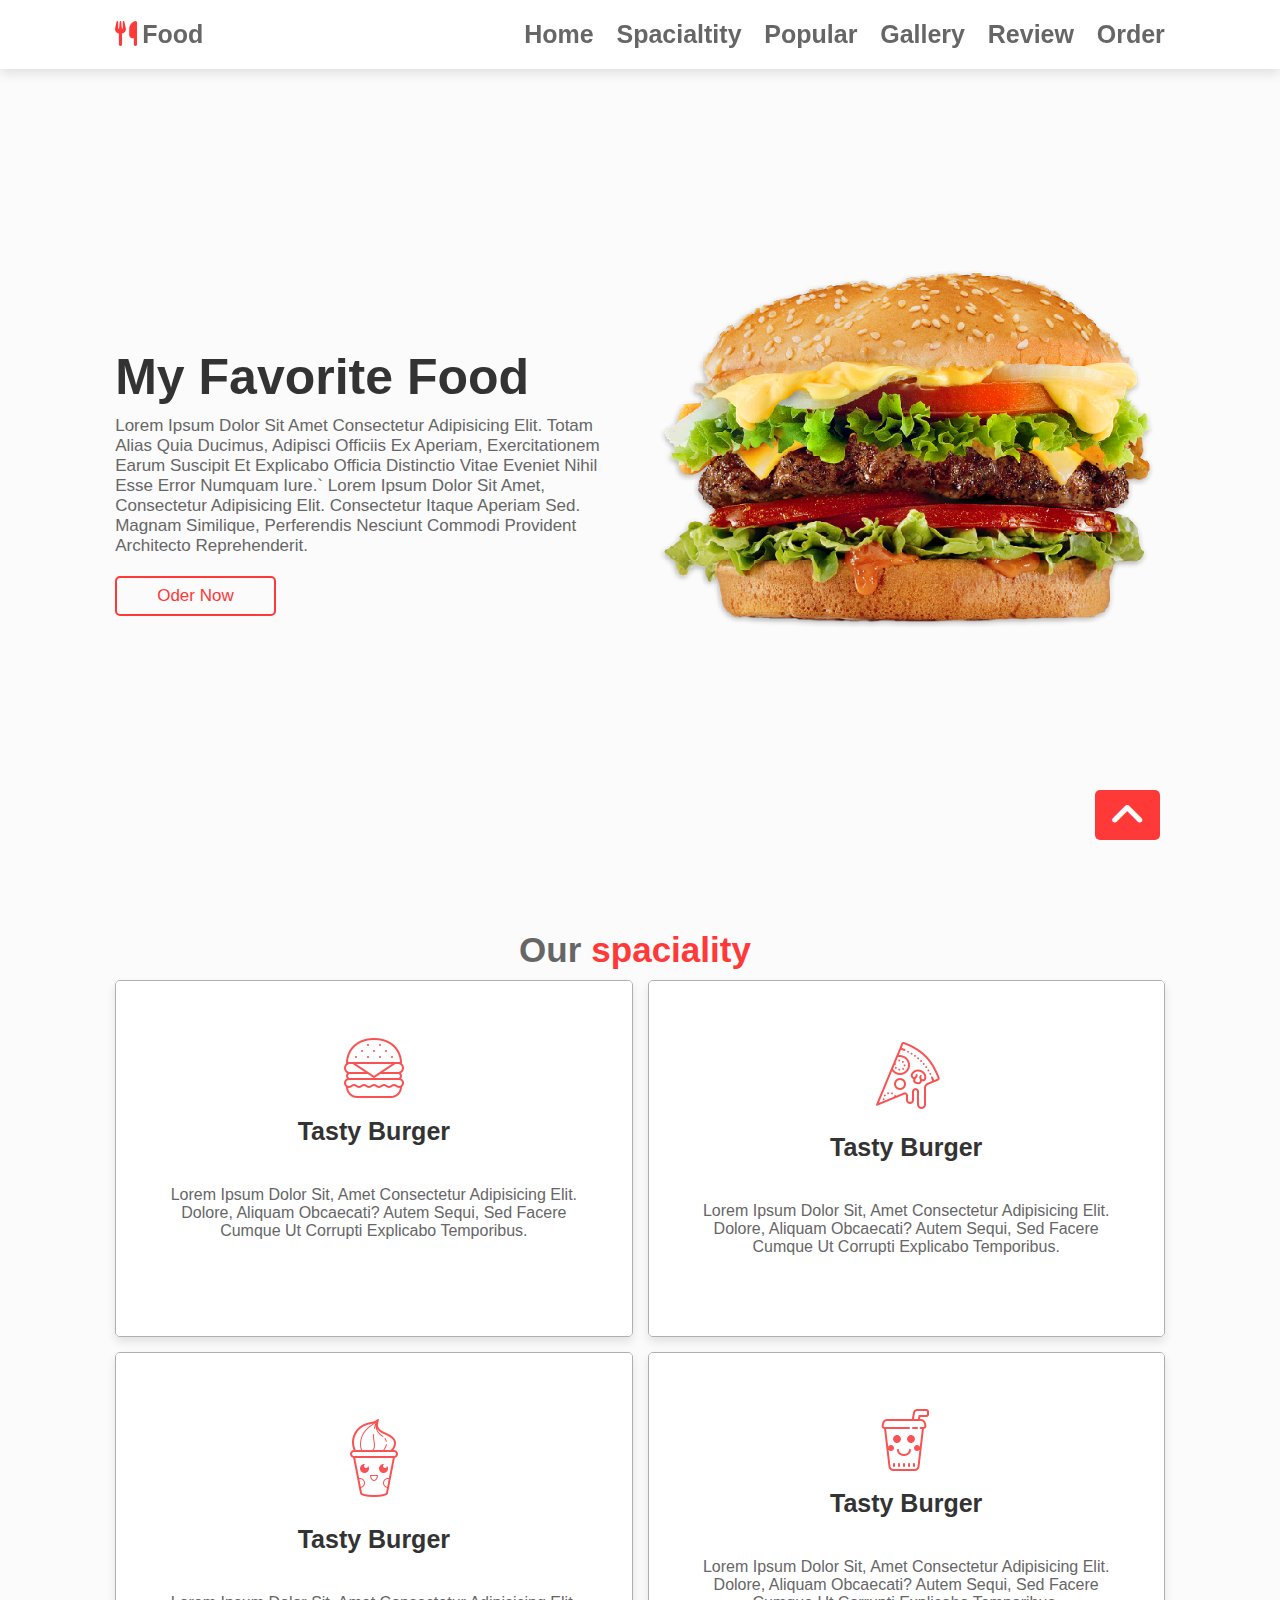
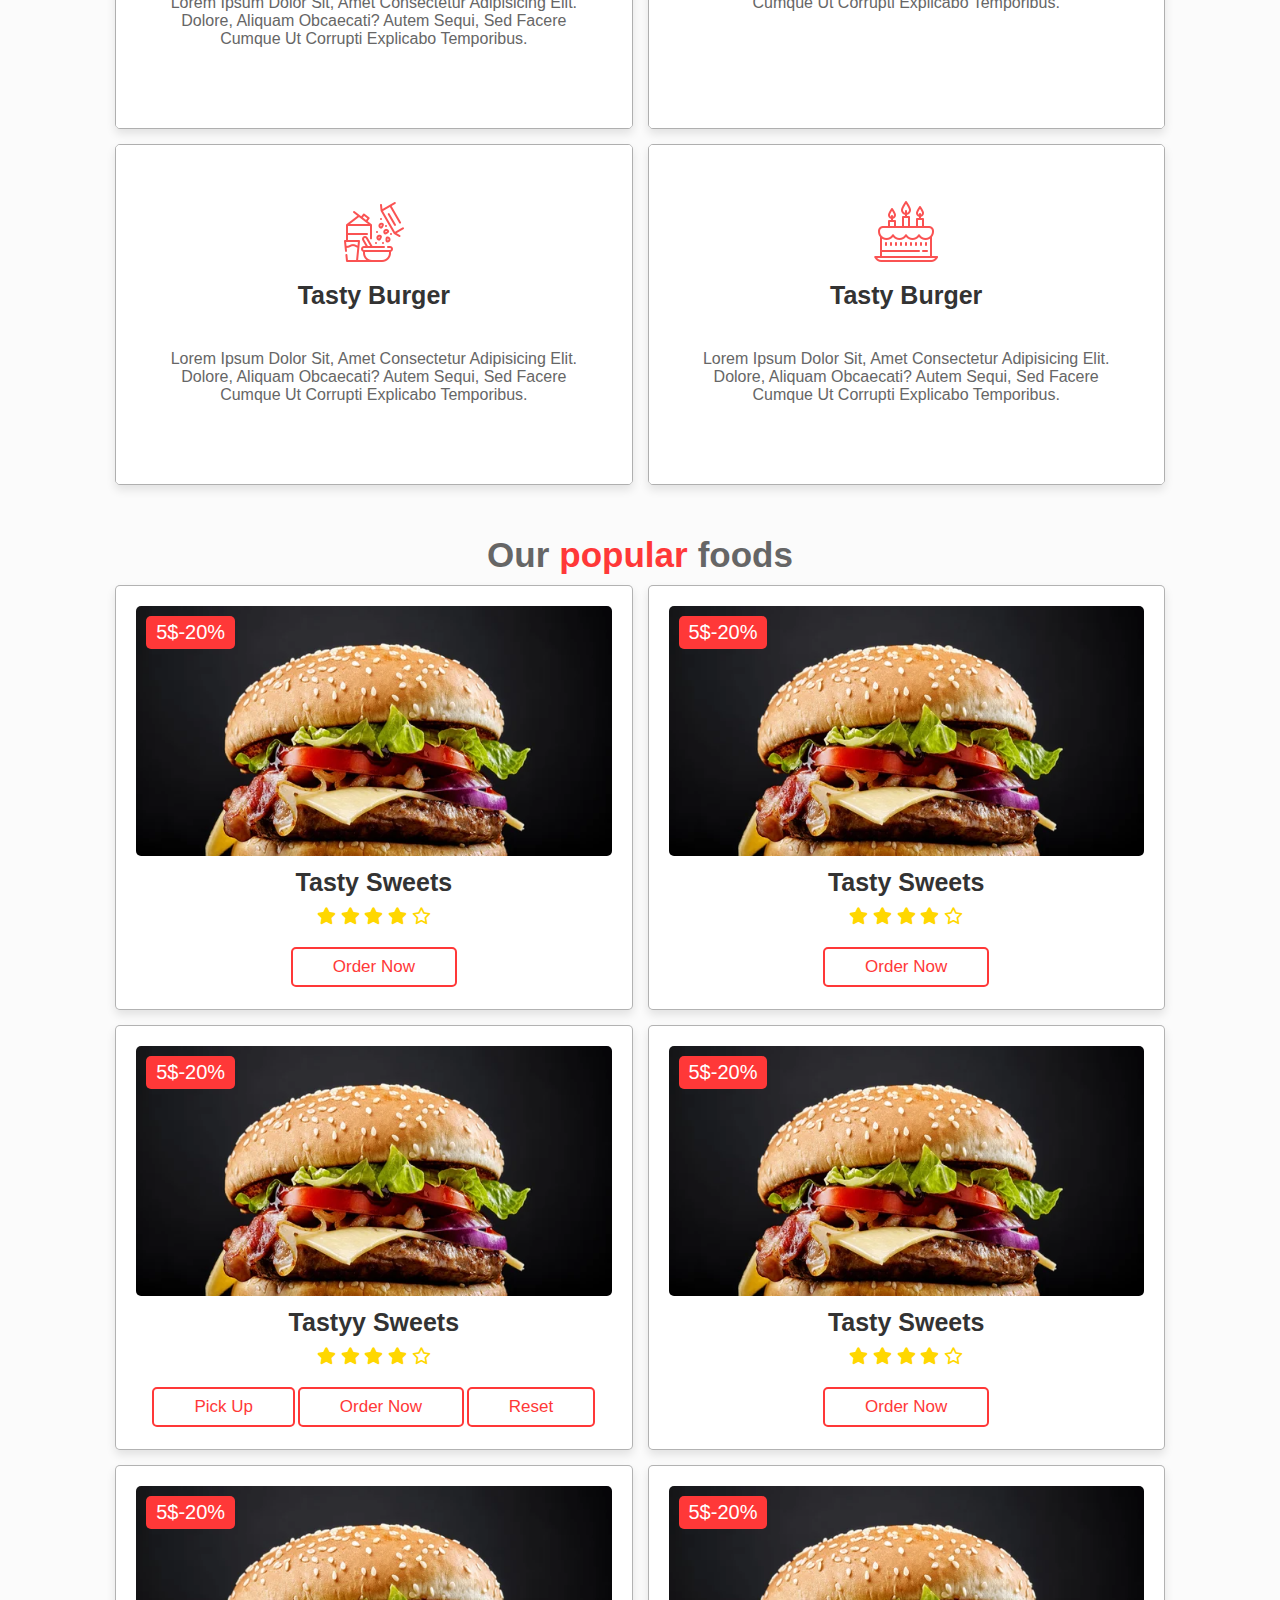
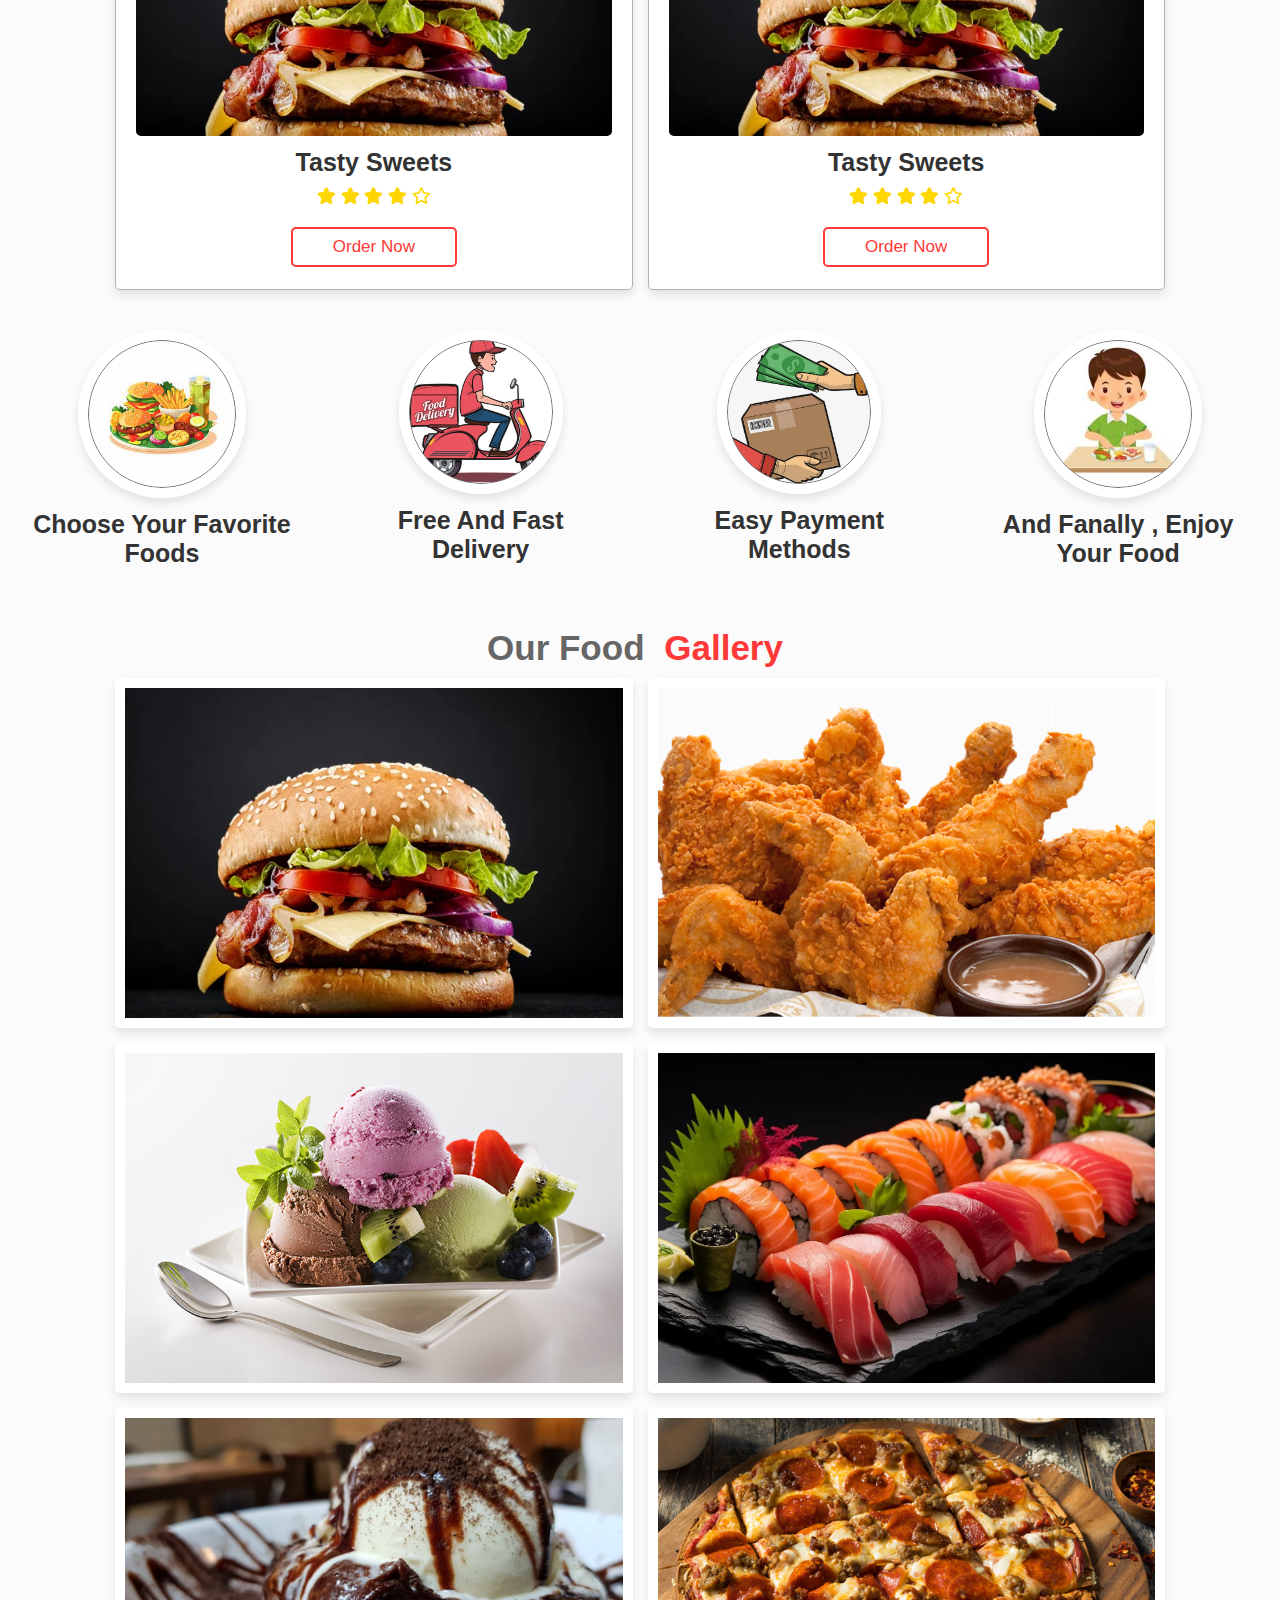
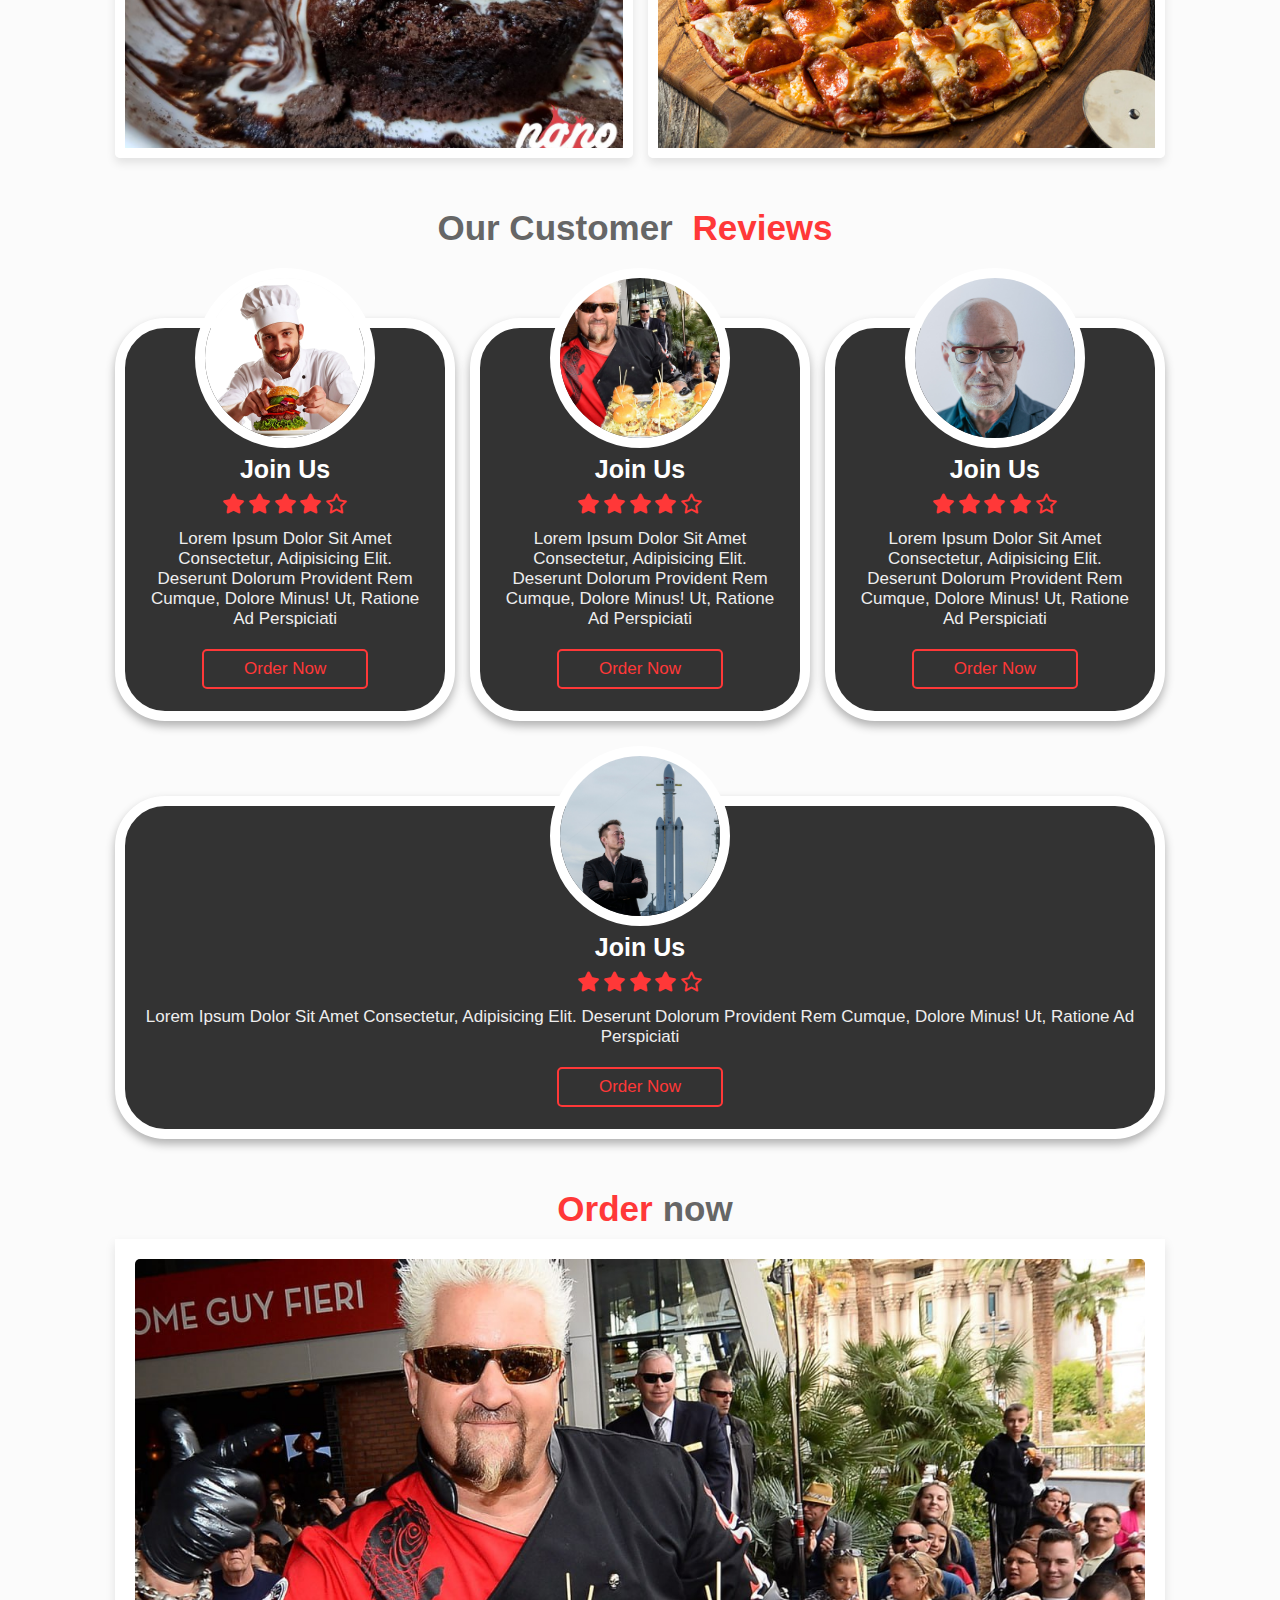
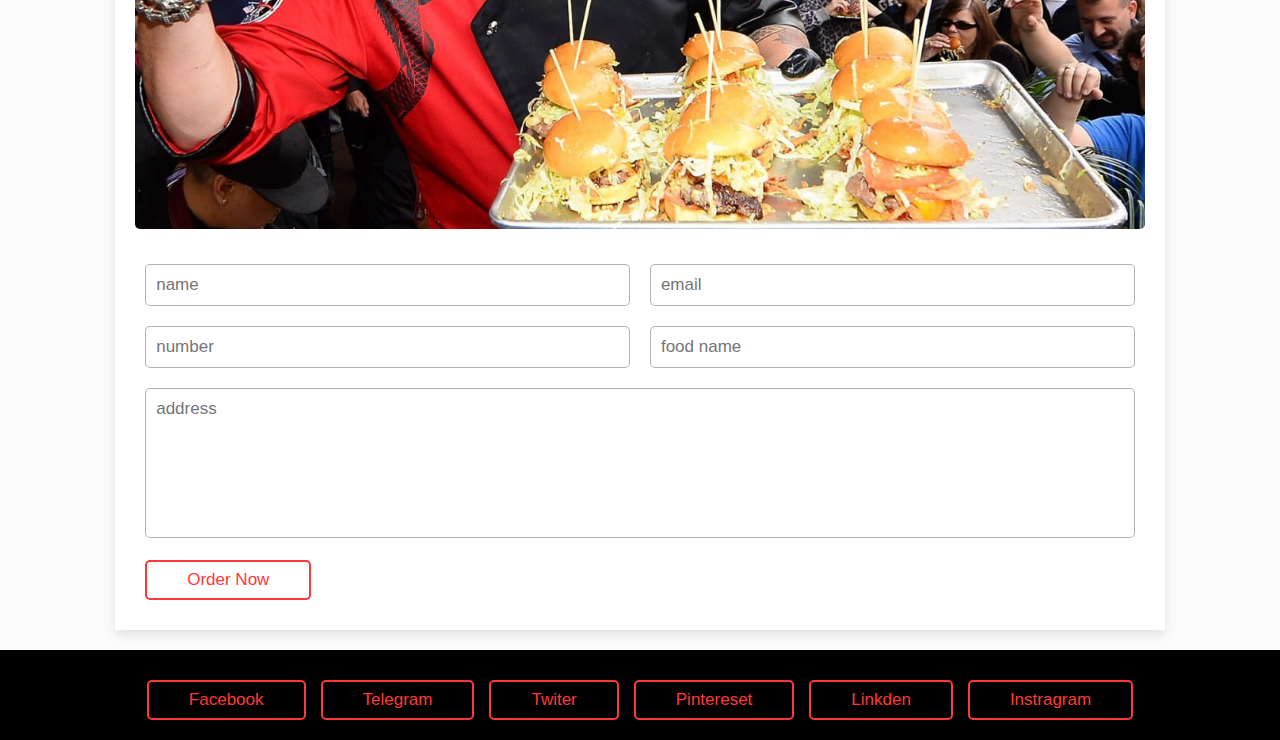
<file: index.html>
<!DOCTYPE html>
<html lang="en">
<head>
    <meta charset="UTF-8">
    <meta name="viewport" content="width=device-width, initial-scale=1.0">
    <title>Document</title>
    <link rel="stylesheet" href="menu.css">
    <link rel="stylesheet" href="https://cdnjs.cloudflare.com/ajax/libs/font-awesome/4.7.0/css/font-awesome.min.css">
    <link rel="stylesheet" href="https://cdnjs.cloudflare.com/ajax/libs/font-awesome/6.7.2/css/all.min.css">
</head>

<body>
    
<!-- header section start -->
    <header>

        <a href="#" class="logo"><i class="fas fa-utensils"></i>food</a>
        
      <div id="menu-bar" class="fas fa-bars"></div>
        <nav class="navbar">
            <a href="#home">Home</a>
            <a href="#spacialtity">spacialtity</a>
            <a href="#popular">popular</a>
            <a href="#gallery">gallery</a>
            <a href="#reviw">review</a>
            <a href="#order">order</a>
        </nav>

    </header>

<!-- header section end -->

    <section class="home" id="home">
        <div class="contant">
            <h3>My favorite food</h3>
            <p>Lorem ipsum dolor sit amet consectetur adipisicing elit. Totam alias quia ducimus, 
            adipisci officiis ex aperiam, exercitationem earum suscipit et explicabo officia 
            distinctio vitae eveniet nihil esse error numquam iure.`
            Lorem ipsum dolor sit amet, consectetur adipisicing elit.
             Consectetur itaque aperiam sed. Magnam similique, perferendis 
             nesciunt commodi provident architecto reprehenderit.</p>
            <a href="#" class="btn" >oder now</a>
        </div>
        <div class="image">
            <img src="menu/humburger.png" alt="">
        </div>
    </section>

    <!-- menu our  -->
        <section class="spaciality" id="spaciality">

            <h1 class="heading">our<span>spaciality</span></h1>

            <div class="box-contianer">
                <div class="box">
                    <img class="image"  src="menu/b2.jpg" alt="">
                    <div class="contant">
                        <img src="menu/burger.png" alt="">
                        <h3>tasty burger</h3>
                        <p>Lorem ipsum dolor sit, amet consectetur adipisicing elit. Dolore,
                         aliquam obcaecati? Autem sequi, sed facere cumque ut corrupti explicabo temporibus.</p>
                    </div>
                </div>
                <div class="box">
                    <img class="image"  src="menu/pizzas.jpg" alt="">
                    <div class="contant">
                        <img src="menu/pizza.png" alt="">
                        <h3>tasty burger</h3>
                        <p>Lorem ipsum dolor sit, amet consectetur adipisicing elit. Dolore,
                         aliquam obcaecati? Autem sequi, sed facere cumque ut corrupti explicabo temporibus.</p>
                    </div>
                </div>
                <div class="box">
                    <img class="image"  src="menu/ice cramss.jpg" alt="">
                    <div class="contant">
                        <img src="menu/cream.png" alt="">
                        <h3>tasty burger</h3>
                        <p>Lorem ipsum dolor sit, amet consectetur adipisicing elit. Dolore,
                         aliquam obcaecati? Autem sequi, sed facere cumque ut corrupti explicabo temporibus.</p>
                    </div>
                </div>
                <div class="box">
                    <img class="image"  src="menu/ice cramss.jpg" alt="">
                    <div class="contant">
                        <img src="menu/drink.png" alt="">
                        <h3>tasty burger</h3>
                        <p>Lorem ipsum dolor sit, amet consectetur adipisicing elit. Dolore,
                         aliquam obcaecati? Autem sequi, sed facere cumque ut corrupti explicabo temporibus.</p>
                    </div>
                </div>
                <div class="box">
                    <img class="image"  src="menu/b2.jpg" alt="">
                    <div class="contant">
                        <img src="menu/breakfast.png" alt="">
                        <h3>tasty burger</h3>
                        <p>Lorem ipsum dolor sit, amet consectetur adipisicing elit. Dolore,
                         aliquam obcaecati? Autem sequi, sed facere cumque ut corrupti explicabo temporibus.</p>
                    </div>
                </div>
                <div class="box">
                    <img class="image"  src="menu/b2.jpg" alt="">
                    <div class="contant">
                        <img src="menu/cake.png" alt="">
                        <h3>tasty burger</h3>
                        <p>Lorem ipsum dolor sit, amet consectetur adipisicing elit. Dolore,
                         aliquam obcaecati? Autem sequi, sed facere cumque ut corrupti explicabo temporibus.</p>
                    </div>
                </div>
            </div>

        </section>


        <section class="popular" id="popular">

            <h1 class="heading">our<span>popular</span>foods</h1>

                <div class="box-contianer">
                       <div class="box">
                        <span class="price"> 5$-20%</span>
                            <img src="menu/b2.jpg" alt="">
                            <h3> tasty sweets</h3>
                            <div class="stars">
                                <i class="fas fa-star"></i>
                                <i class="fas fa-star"></i>
                                <i class="fas fa-star"></i>
                                <i class="fas fa-star"></i>
                                <i class="far fa-star"></i>
                            </div>
                            <a href="#" class="btn">order now</a>
                       </div>
                       <div class="box">
                        <span class="price"> 5$-20%</span>
                            <img src="menu/b2.jpg" alt="">
                            <h3> tasty sweets</h3>
                            <div class="stars">
                                <i class="fas fa-star"></i>
                                <i class="fas fa-star"></i>
                                <i class="fas fa-star"></i>
                                <i class="fas fa-star"></i>
                                <i class="far fa-star"></i>
                            </div>
                            <a href="#" class="btn">order now</a>
                       </div>
                       <div class="box">
                        <span class="price"> 5$-20%</span>
                            <img src="menu/b2.jpg" alt="">
                            <h3> tastyy sweets</h3>
                            <div class="stars">
                                <i class="fas fa-star"></i>
                                <i class="fas fa-star"></i>
                                <i class="fas fa-star"></i>
                                <i class="fas fa-star"></i>
                                <i class="far fa-star"></i>
        

                            </div>
                            <a href="" class="btn">pick up</a>
                            <a href="#" class="btn">order now</a>
                            <a href="#" class="btn">reset</a>
                       </div>
                       <div class="box">
                        <span class="price"> 5$-20%</span>
                            <img src="menu/b2.jpg" alt="">
                            <h3> tasty sweets</h3>
                            <div class="stars">
                                <i class="fas fa-star"></i>
                                <i class="fas fa-star"></i>
                                <i class="fas fa-star"></i>
                                <i class="fas fa-star"></i>
                                <i class="far fa-star"></i>
                            </div>
                            <a href="#" class="btn">order now</a>
                       </div>
                       <div class="box">
                        <span class="price"> 5$-20%</span>
                            <img src="menu/b2.jpg" alt="">
                            <h3> tasty sweets</h3>
                            <div class="stars">
                                <i class="fas fa-star"></i>
                                <i class="fas fa-star"></i>
                                <i class="fas fa-star"></i>
                                <i class="fas fa-star"></i>
                                <i class="far fa-star"></i>
                            </div>
                            <a href="#" class="btn">order now</a>
                       </div>
                       <div class="box">
                        <span class="price"> 5$-20%</span>
                            <img src="menu/b2.jpg" alt="">
                            <h3> tasty sweets</h3>
                            <div class="stars">
                                <i class="fas fa-star"></i>
                                <i class="fas fa-star"></i>
                                <i class="fas fa-star"></i>
                                <i class="fas fa-star"></i>
                                <i class="far fa-star"></i>
                            </div>
                            <a href="#" class="btn">order now</a>
                       </div>
                </div>

        </section>


        <section class="steps">

                    <div class="box">
                            <img src="menu/choos food.png" alt="">
                            <h3>Choose your favorite foods</h3>
                    </div>
                    <div class="box">
                        <img src="menu/delivery.png" alt="">
                        <h3>free and fast delivery</h3>
                </div>
                <div class="box">
                    <img src="menu/payment.png" alt="">
                    <h3>Easy payment methods</h3>
            </div>
           
        <div class="box">
            <img src="menu/enyo.png" alt="">
            <h3>and fanally , enjoy your food</h3>
    </div>
        </section>

        <section class="gallery" id="gallery">

                <h1 class="heading">our food <span>gallery</span> </h1>

                    <div class="box-contianer">
                        <div class="box">
                            <img src="menu/b2.jpg" alt="">
                             <div class="contant">
                                <h3>tasty food <span>Hamburger</span> </h3>
                                <p>Lorem ipsum dolor sit amet, consectetur adipisicing elit. Quo, voluptatem accusamus voluptatibus architecto, ?</p>
                                <a href="#" class="btn"> order now</a>
                            </div>
                        </div>
                        <div class="box">
                            <img src="menu/checken.png" alt="">
                             <div class="contant">
                                <h3>Chencken fried</h3>
                                <p>Lorem ipsum dolor sit amet, consectetur adipisicing elit. Quo, voluptatem accusamus voluptatibus architecto, ?</p>
                                <a href="#" class="btn"> order now</a>
                            </div>
                        </div>
                        <div class="box">
                            <img src="menu/ice cream.jpg" alt="">
                             <div class="contant">
                                <h3>ice cream</h3>
                                <p>Lorem ipsum dolor sit amet, consectetur adipisicing elit. Quo, voluptatem accusamus voluptatibus architecto, ?</p>
                                <a href="#" class="btn"> order now</a>
                            </div>
                        </div>
                        <div class="box">
                            <img src="menu/suci.jpg" alt="">
                             <div class="contant">
                                <h3>tasty food Suci</h3>
                                <p>Lorem ipsum dolor sit amet, consectetur adipisicing elit. Quo, voluptatem accusamus voluptatibus architecto, ?</p>
                                <a href="#" class="btn"> order now</a>
                            </div>
                        </div>
                        <div class="box">
                            <img src="menu/sweet.jpg" alt="">
                             <div class="contant">
                                <h3>tasty food sweet</h3>
                                <p>Lorem ipsum dolor sit amet, consectetur adipisicing elit. Quo, voluptatem accusamus voluptatibus architecto, ?</p>
                                <a href="#" class="btn"> order now</a>
                            </div>
                        </div>
                        <div class="box">
                            <img src="menu/pizza.jpg" alt="">
                             <div class="contant">
                                <h3>tasty food Pizza hut</h3>
                                <p>Lorem ipsum dolor sit amet, consectetur adipisicing elit. Quo, voluptatem accusamus voluptatibus architecto, ?</p>
                                <a href="#" class="btn"> order now</a>
                            </div>
                    </div>
        </section>


        <section class="review" id="review">

                <h1 class="heading">our customer <span>reviews</span></h1>

                    <div class="box-contianer">

                        <div class="box">
                                <img src="menu/chef.jpg" alt="">
                                <h3>join us</h3>
                                <div class="stars">
                                    <i class="fas fa-star"></i>
                                    <i class="fas fa-star"></i>
                                    <i class="fas fa-star"></i>
                                    <i class="fas fa-star"></i>
                                    <i class="far fa-star"></i>
                                </div>
                                <p>Lorem ipsum dolor sit amet consectetur, adipisicing elit. Deserunt dolorum provident rem cumque, dolore minus!
                                 Ut, ratione ad perspiciati</p>
                                 <a href="#" class="btn"> order now</a>
                        </div>
                        <div class="box">
                            <img src="menu/chef2.jpg" alt="">
                            <h3>join us</h3>
                            <div class="stars">
                                <i class="fas fa-star"></i>
                                <i class="fas fa-star"></i>
                                <i class="fas fa-star"></i>
                                <i class="fas fa-star"></i>
                                <i class="far fa-star"></i>
                            </div>
                            <p>Lorem ipsum dolor sit amet consectetur, adipisicing elit. Deserunt dolorum provident rem cumque, dolore minus!
                             Ut, ratione ad perspiciati</p>
                             <a href="#" class="btn"> order now</a>
                    </div>
                    <div class="box">
                        <img src="menu/cus 1.jpg" alt="">
                        <h3>join us</h3>
                        <div class="stars">
                            <i class="fas fa-star"></i>
                            <i class="fas fa-star"></i>
                            <i class="fas fa-star"></i>
                            <i class="fas fa-star"></i>
                            <i class="far fa-star"></i>
                        </div>
                        <p>Lorem ipsum dolor sit amet consectetur, adipisicing elit. Deserunt dolorum provident rem cumque, dolore minus!
                         Ut, ratione ad perspiciati</p>
                         <a href="#" class="btn"> order now</a>
                </div>
                <div class="box">
                    <img src="menu/elonk.jpg" alt="">
                    <h3>join us</h3>
                    <div class="stars">
                        <i class="fas fa-star"></i>
                        <i class="fas fa-star"></i>
                        <i class="fas fa-star"></i>
                        <i class="fas fa-star"></i>
                        <i class="far fa-star"></i>
                    </div>
                    <p>Lorem ipsum dolor sit amet consectetur, adipisicing elit. Deserunt dolorum provident rem cumque, dolore minus!
                     Ut, ratione ad perspiciati</p>
                     <a href="#" class="btn"> order now</a>
            </div>
                    </div>
        </section>

<!-- contact -->

        <section class="order" id="order">

                <h1 class="heading"><span>order</span>now</h1>

                    <div class="row">

                        <div class="image">

                            <img src="menu/chef2.jpg" alt="">

                        </div>
                        <form action="">
                            <div class="inputBox">
                                <input type="text" placeholder="name">
                                <input type="email" placeholder="email">
                            </div>

                            <div class="inputBox">
                                <input type="number" placeholder="number">
                                <input type="text" placeholder="food name">
                            </div>

                                <textarea placeholder="address" name="" id="" cols="30" rows="10"></textarea>
                                <input type="submit" value="order now" class="btn">
                        </form>
                    </div>
        </section>

        <section class="footer">

                <div class="share">
                    <a href="#" class="btn">facebook</a>
                    <a href="#" class="btn">telegram</a>
                    <a href="#" class="btn">twiter</a>
                    <a href="#" class="btn">pintereset</a>
                    <a href="#" class="btn">linkden</a>
                    <a href="#" class="btn">instragram</a>
                </div>
        </section>

            <a href="#home"  class="fas fa-angle-up " id="scroll-top"></a>

    <!-- js link sctipt -->
     <script src="main.js">
         let st = "hello";

            document.write(st.lastIndexOf("l"));

     </script>
</body>
</html>
</file>
<file: menu.css>
*{
    font-family: sans-serif;
    margin: 0;
    padding: 0;
    box-sizing: border-box;
    text-decoration: none;
    border: none; outline:none;
    text-transform: capitalize;
    transition: all ,2s linear;
}
:root{
    --red:#ff3838;
    --white:#ffff;
    --orang:#ffa500;
}
*::selection{
    background: var(--red);
    color: #fff;
}
html{
    font-size: 62.5%;
    scroll-behavior:smooth;
    overflow-x: hidden;
    scroll-padding-top: 6rem ;
}
body{
     background-color: #fbfbfb; 
}
section{
    padding: 2rem 9%;
}
.heading{
    text-align: center;
    font-size: 3.5rem;
    padding: 1rem;
    color:#666;
}
.heading span{
    text-align: center;
    color: #ff3838;
    padding: 1rem;
}

/* button hover start*/
.btn{
    display: inline-block;
    padding: .8rem 4rem;
    border:.2rem solid var(--red);
    color: var(--red);
    cursor: pointer;
    font-size: 1.7rem;
    border-radius: .5rem;
    z-index: 0;
    margin-top: 1rem;
    position: relative;
    overflow: hidden;
}
.btn::after{
    content: "";
    position: absolute;
    top: 0;  right: 0;
    width:0%;
    height: 100%;
    background-color: var(--red);
    transition: .3s linear;
    z-index: -1;
}
.btn:hover::after{
   width: 100%;
   left: 0;
}
.btn:hover{
    color: #f7f7f7;
}
/* button hover end*/
header{
    position: fixed;
    top:0; left:0; right:0;
    z-index: 1000;
    display: flex;
    align-items: center;
    justify-content: space-between;
    background-color: #fff;
    padding: 2rem 9%;
    box-shadow: 0 .5rem 1rem rgba(0,0,0,.1);
}

header .logo{
    font-size: 2.5rem;
    font-weight: bolder;
    color: #666;
}

header .logo i{
    padding-right: .5rem;
    color: var(--red);
}
header .navbar a{
    font-size: 2.5rem;
    margin-left: 2rem;
    color: #666;
    font-family: sans-serif;
    font-weight: bolder;
  
}
header .navbar a:hover{
    color: var(--red);
    background: var(--red);
}
#menu-bar{
    font-size: 3rem;
    border: .1rem solid #666;
    color: #666;
    cursor: pointer;
    border-radius: .3rem;
    border: .5rem 1.5rem;
    display: none;

}
.home{
    display: flex;
    flex-wrap: wrap;
    gap: 1.5rem;
    min-height: 100vh;
    align-items: center;

}
.home .contant{
    flex:1 1 40rem;
    padding-top: 6.5rem;
}
.home .image{
    flex:1 1 40rem;
}
.home .image img{
    width:100%;
    padding: 1rem;
    animation:float 3s linear infinite;
}
@keyframes float {

    0%, 100%{
        transform: translateY(0rem);
    }
    50%{
        transform: translateY(3rem);
    }
}

.home .contant h3{
    font-size: 5rem;
    color: #333;

}
.home .contant p{
    font-size: 1.7rem;
    color: #666;
    padding: 1rem 0 ;

}

.spaciality .box-contianer{
    display: flex;
    flex-wrap: wrap;
    gap:1.5rem;
}
.spaciality .box-contianer .box{
    flex:1 1 43rem;
    position: relative;
    overflow: hidden;
    box-shadow: 0 .5rem 1rem rgba(0,0,0,.1);
    border: .1rem solid rgba(0,0,0,.3);
    cursor: pointer ;
    border-radius: .5rem;

}
.spaciality .box-contianer .box .image{
    height: 100%;
    width: 100%;
    object-fit: cover;
    position: absolute;
    top:-100%; left:0;
    transition: all ,1s linear;

}
.spaciality .box-contianer .box .contant{
    text-align: center;
    justify-content: center;
    background: #ffff;
    padding:4rem;
    transition: all ,1s linear;
    height: 100%;
    width: 100%;
}   
.spaciality .box-contianer .box .contant img{
    margin: 1.5rem 0;
}
.spaciality .box-contianer .box .contant h3{
    font-size: 2.5rem;
    color: #333;
}
.spaciality .box-contianer .box .contant p{
    font-size: 1.6rem;
    color: #666;
    padding: 4rem 0;
}
.spaciality .box-contianer .box:hover img{
    top: 0;
}
.spaciality .box-contianer .box:hover .contant{
    transform: translateY(100%);
}

/* popular */
.popular .box-contianer{
    display: flex;
    flex-wrap: wrap;
    gap: 1.5rem;
}
.popular .box-contianer .box{
    background: #fff;
    padding: 2rem;
    box-shadow: 0 .5rem 1rem rgba(0,0,0,.1);
    border-radius: .5rem;
    border: .1rem solid rgba(0,0,0,.3);
    text-align: center;
    flex: 1 1 50rem;
    position: relative;

}
.popular .box-contianer .box img{
    height: 25rem;
    object-fit: cover;
    width: 100%;
    border-radius: .5rem;
}

.popular .box-contianer .box .price{
    position: absolute;
    background: var(--red);
    left: 3rem; top: 3rem;
    border-radius: .5rem;
    color: #fff;
    padding: .5rem 1rem;
    font-size: 2rem;
}
.popular .box-contianer .box h3{
    color: #333;
    font-size: 2.5rem;
    padding-top: 1rem;
}
.popular .box-contianer .box .stars{
    color: gold;
    font-size: 1.7rem;
    padding: 1rem 1rem;
}
/* steps menu */
.steps{
    display: flex;
    flex-wrap: wrap;
    gap: 1.5rem;
    padding: 1rem;
}

.steps .box{
    flex:1 1 25rem;
    text-align: center;
    padding: 1rem;
}
.steps .box img{
    border-radius: 50%;
    border: 1rem solid #ffff;
    box-shadow: 0 .5rem 1rem rgba(0,0,0,.1);

}
.steps .box h3{
    font-size: 2.5rem;
    color: #333;
    padding: 1rem;
}
/* gallery */
.gallery .box-contianer{
    display: flex;
    flex-wrap: wrap;
    gap: 1.5rem;
}
.gallery .box-contianer .box{
    flex: 1 1 50rem;
    height: 35rem;
    border: 1rem solid #ffff;
    border-radius: .5rem;
    box-shadow: 0 .5rem 1rem rgba(0,0,0,.1);
    position: relative;
    overflow: hidden;

}
.gallery .box-contianer .box img{
    height: 100%;
    width: 100%;
    object-fit: cover;
}
.gallery .box-contianer .box .contant{
    position: absolute;
    top:-100%;
    left: 0;
    height: 100%;
    width: 100%;
    background:rgba(225,225,225,.9);
    padding: 2rem;
    padding-top: 5rem;
    text-align: center;
    transition: all ,1s linear;
}
.gallery .box-contianer .box:hover .contant{
    top: 0;
}
.gallery .box-contianer .box .contant h3{
    font-size: 2.5rem;
    color: #333;
}
.gallery .box-contianer .box .contant p{
    font-size: 1.5rem;
    color: #666;
    padding: 1rem 0;
}
/* review  */

.review .box-contianer {
    display: flex;
    flex-wrap: wrap;
    gap: 1.5rem;
}
.review .box-contianer  .box{
    text-align: center;
    padding: 2rem;
    border: 1rem solid #ffff;
    box-shadow: 0 .5rem 1rem rgba(0,0,0,.3);
    border-radius: 5rem;
    flex: 1 1 30rem;
    background: #333;
    margin-top: 6rem;
}
.review .box-contianer  .box img{
    height: 18rem;
    width: 18rem;
    border-radius: 50%;
    border:1rem solid #ffff; 
    object-fit: cover;
    margin-top: -8rem;
}
.review .box-contianer  .box h3{
    font-size: 2.5rem;
    color: #fff;
    padding: .5rem 0; 
}
.review .box-contianer  .box .stars i{
    font-size: 2rem;
    color:var(--red);
    padding: .5rem 0; 
}
.review .box-contianer  .box p{
    font-size: 1.7rem;
    color: #eee;
    padding: 1rem 0;
}
.order .row{
    display: flex;
    flex-wrap: wrap;
    padding: 2rem;
    box-shadow: 0 .5rem 1rem rgba(0,0,0,.1);
    background: #fff;
    gap: 1.5rem;
}
.order .row .image{
    flex:1 1 50rem;
}
.order .row img{
    height:100%;
    width: 100%;
    object-fit: cover;
    border-radius: .5rem;
}
.order .row form{
    flex: 50.5rem;
    padding: 1rem ;
}
.order .row form .inputBox{
    display:flex ;
    justify-content:space-between;
    flex-wrap: wrap;
}
.order .row form .inputBox input, .order .row form textarea{
    padding: 1rem;
    margin: 1rem 0;
    font-size: 1.7rem;
    text-transform: none;
    color:#333;
    border: .1rem solid rgba(0,0,0,.3);
    border-radius: .5rem;
    width: 49%;
} 
.order .row form textarea{
    width: 100%;
    resize: none;
    height: 15rem;
}
.order .row form  .btn{
    background: none;

}
.order .row form  .btn:hover{
    background: var(--red);
}
.footer{
    background: #000;
    text-align: center;
}

.footer .share{
    display: flex;
    gap: 1.5rem;
    justify-content: center;
    flex-wrap: wrap;
}
#scroll-top{
    position: fixed;
    top:calc(100% - 11rem);
    right: 12rem;
    padding: .5rem 1.5rem;
    font-size: 4rem;
    background: var(--red);
    color: #ffff;
    border-radius: .5rem;
}
</file>
